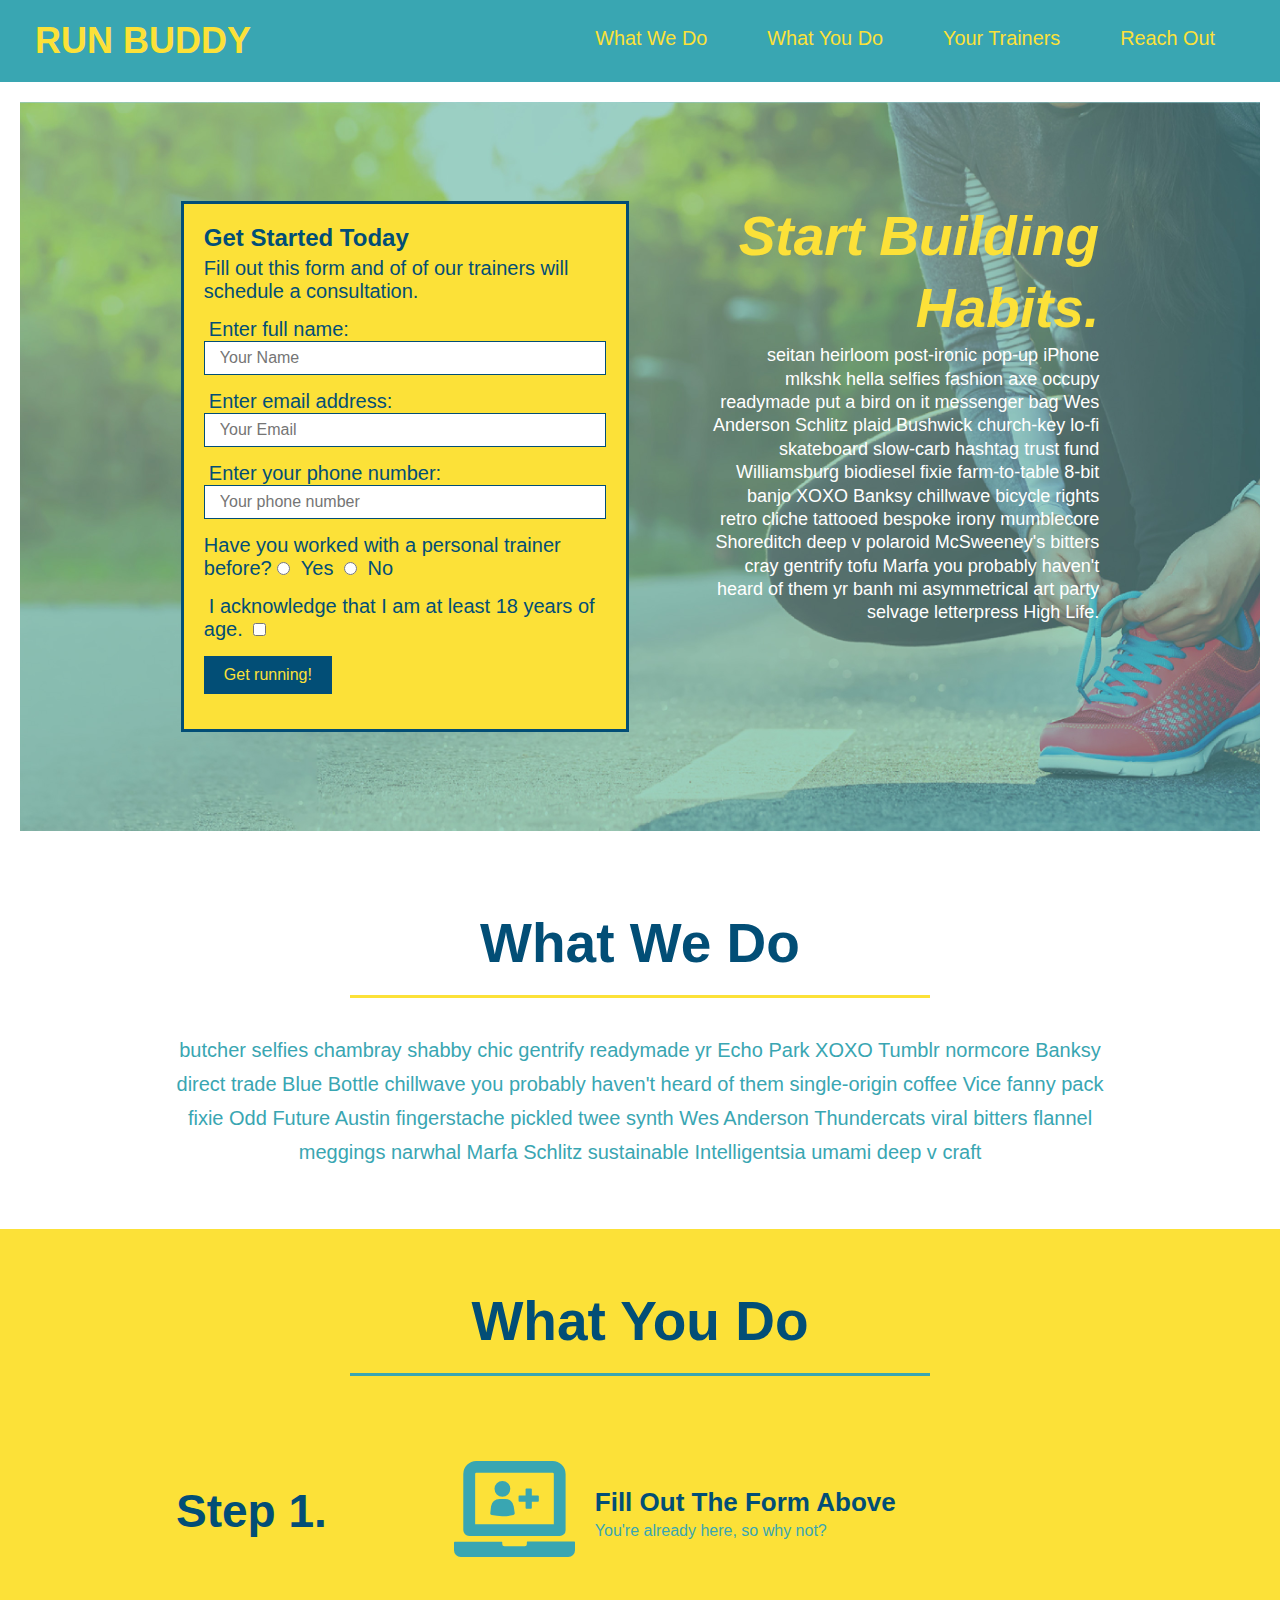
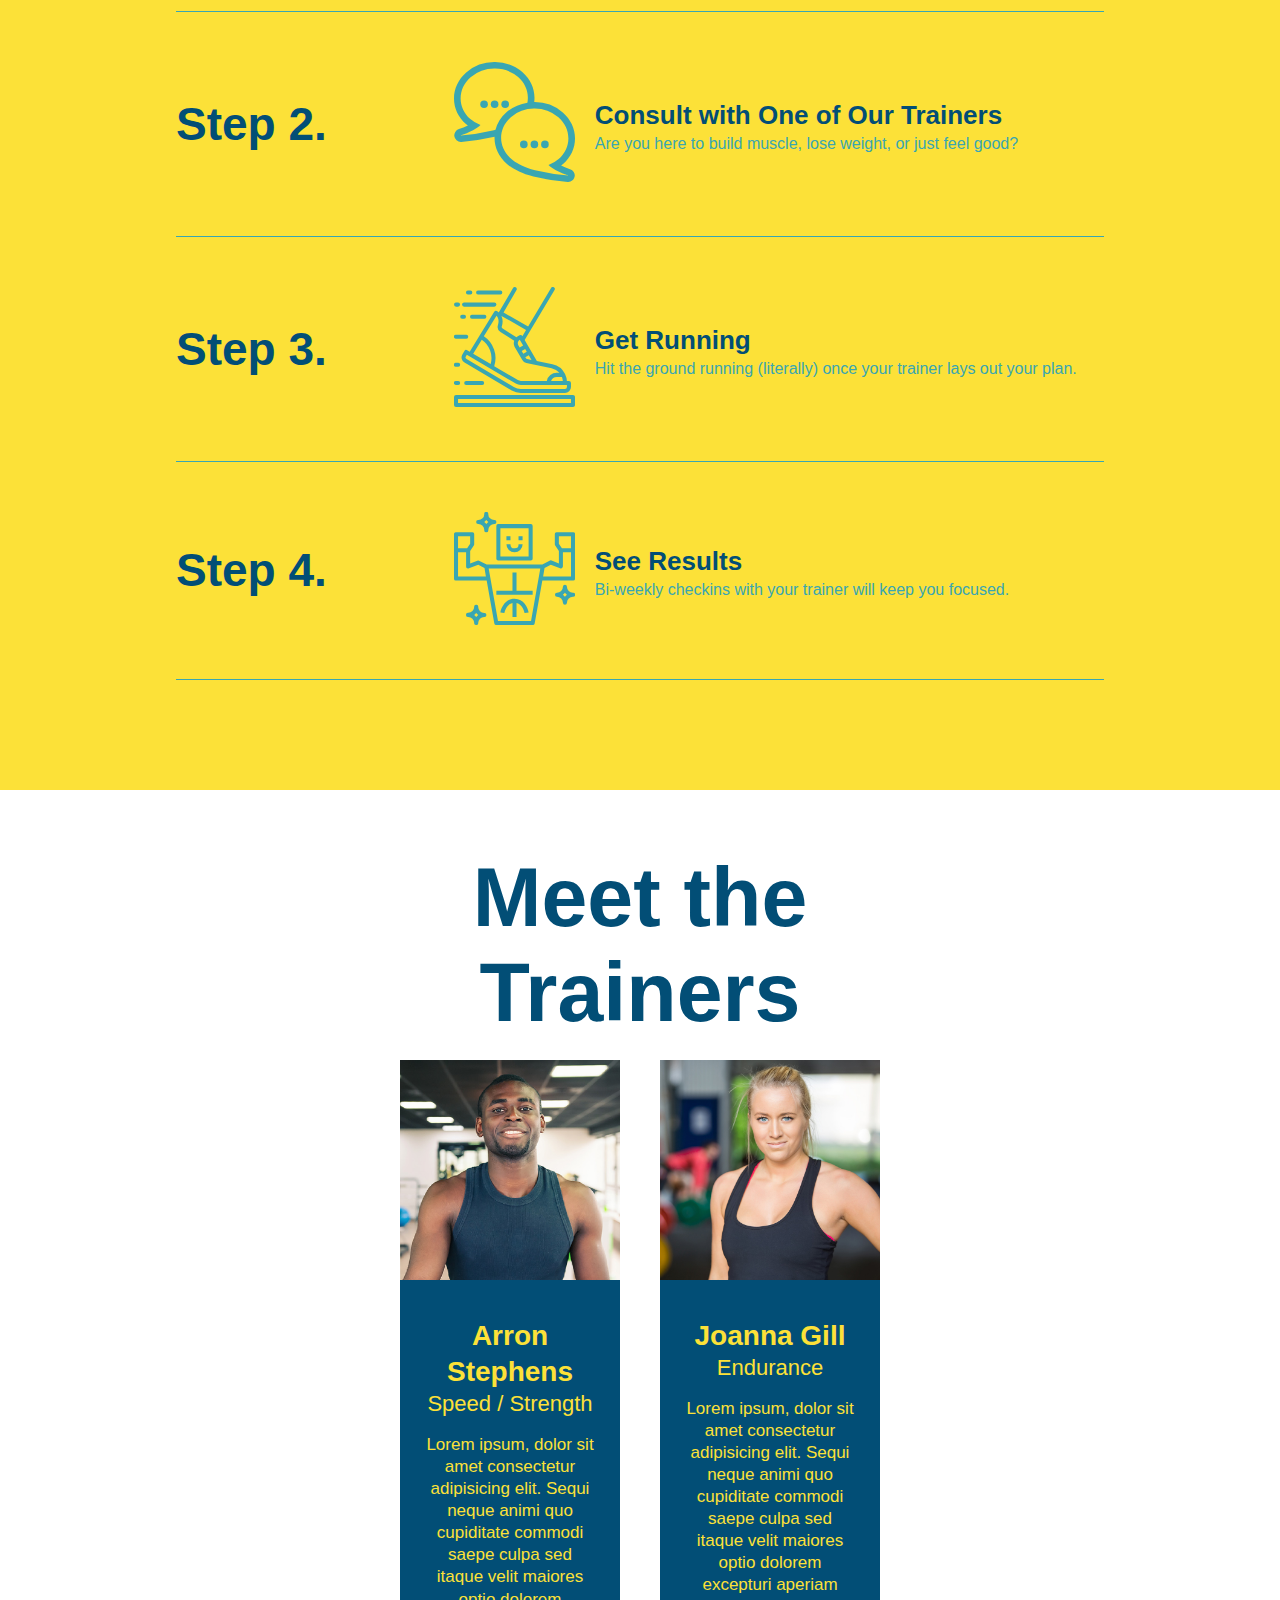
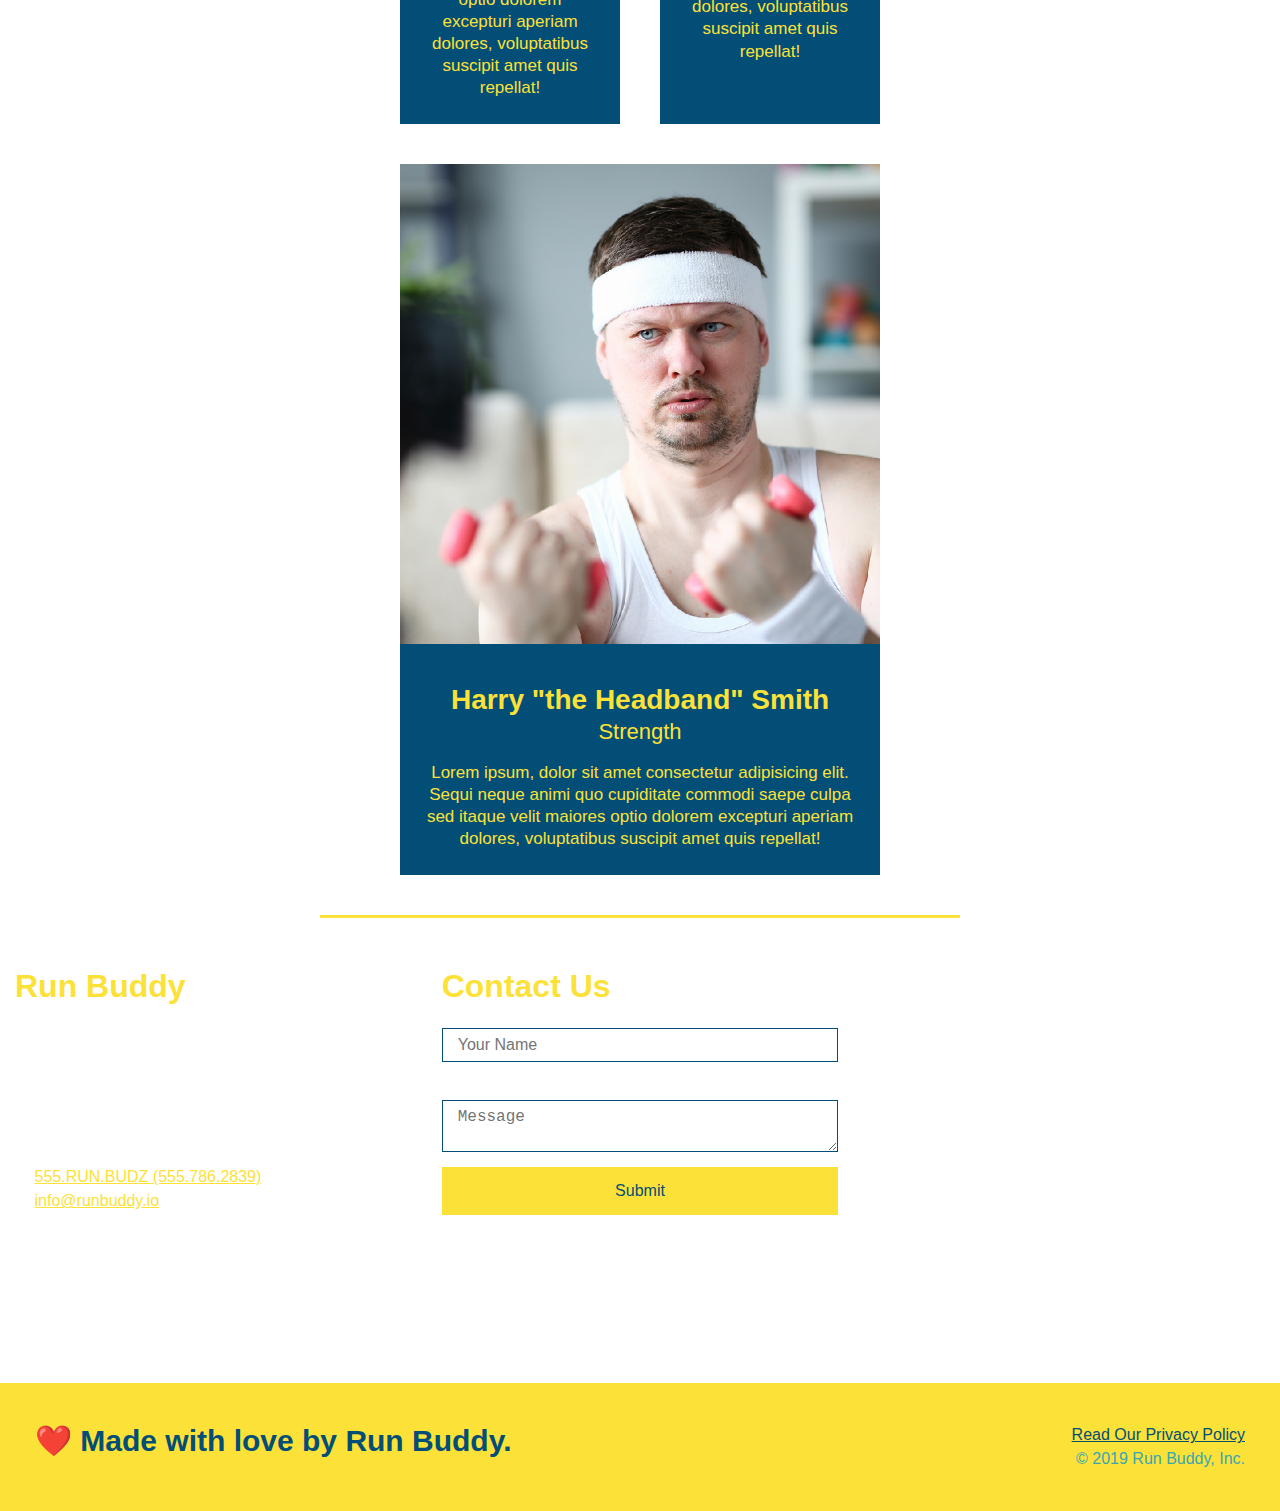
<file: index.html>
<!DOCTYPE html>
<html lang="en">
    <head>
        <meta charset="UTF-8" />
        <title>Run Buddy</title>
        <link rel="stylesheet" href="./assets/css/style.css" />
    </head>
    <body>
        <!-- navigation -->
        <header>
            <h1>
                <a href="/">RUN BUDDY</a>
            </h1>
            <nav>
                <!-- Unordered list element -->
                <ul>
                    <!-- List item element -->
                    <li>
                        <!-- The Anchor element, aka hypertext -->
                        <a href="#what-we-do">What We Do</a>
                    </li>
                    <li>
                        <a href="#what-you-do">What You Do</a>
                    </li>
                    <li>
                        <a href="#your-trainers">Your Trainers</a>
                    </li>
                    <li>
                        <a href="#reach-out">Reach Out</a>
                    </li>

                </ul>
            </nav>
        </header>

        <!-- hero/jumbotron -->
        <section class="hero">
            <div class="hero-form">
                <h3>Get Started Today</h3>
                <p>Fill out this form and of of our trainers will schedule a consultation.</p>
            <form>
                <label for="name">Enter full name:</label>
                <input type="text" placeholder="Your Name" name="name" id="name" class="form-input"/>
                <label for="email">Enter email address:</label>
                <input type ="email" placeholder="Your Email" name="email" id="email" class="form-input"/>
                <label for="phone">Enter your phone number:</label>
                <input type="tel" placeholder="Your phone number" name="phone" id="phone" class="form-input"/>
                <p>
                    Have you worked with a personal trainer before?
                    <input type="radio" name="trainer-confirm" id="trainer-yes"/>
                    <label for="trainer-yes">Yes</label>
                    <input type="radio" name="trainer-confirm" id="trainer-no" />
                    <label for="trainer-no">No</label>
                </p>
                <p>
                    <label for="checkbox" >
                        I acknowledge that I am at least 18 years of age.
                      </label>
                      <input type="checkbox" name="age-confirm" id="checkbox" />
                </p>
                <p>
                    <button type="submit">
                        Get running!
                      </button>
                </p>
            </form>
            </div>
            <!-- Adding content to the hero section -->
            <div class="hero-cta">
                <h2>Start Building Habits.</h2>
                <p>
                  seitan heirloom post-ironic pop-up iPhone mlkshk hella selfies fashion axe occupy readymade put a bird on it messenger bag Wes Anderson Schlitz plaid Bushwick church-key lo-fi skateboard slow-carb hashtag trust fund Williamsburg biodiesel fixie farm-to-table 8-bit banjo XOXO Banksy chillwave bicycle rights retro cliche tattooed bespoke irony mumblecore Shoreditch deep v polaroid McSweeney's bitters cray gentrify tofu Marfa you probably haven't heard of them yr banh mi asymmetrical art party selvage letterpress High Life.
                </p>
              </div>
        </section>
        
        <!-- "what we do" section -->
        <section id="what-we-do" class="intro">
            <div class="flex-row">
             <h2 class="section-title primary-border">What We Do</h2>
            </div>
            <div class="flex-row"></div>
             <p>
                butcher selfies chambray shabby chic gentrify readymade yr Echo Park XOXO Tumblr normcore Banksy direct trade Blue Bottle chillwave you probably haven't heard of them single-origin coffee Vice fanny pack fixie Odd Future Austin fingerstache pickled twee synth Wes Anderson Thundercats viral bitters flannel meggings narwhal Marfa Schlitz sustainable Intelligentsia umami deep v craft
             </p>
            </div>
        </section>

         <!-- "what you do" section -->
         <section id="what-you-do" class="steps">
            <div class="flex-row">
                <h2 class="section-title secondary-border">What You Do</h2>
            </div>
            <div class="step">
                <h3>Step 1.</h3>
                <div class="step-info">
                  <div class="step-img">
                    <img src="./assets/images/step-1.svg" alt="" />
                  </div>
                  <div class="step-text">
                    <h4>Fill Out The Form Above</h4>
                    <p>You're already here, so why not?</p>
                  </div>
                </div>
              </div>
              <div class="step">
                <h3>Step 2.</h3>
                <div class="step-info">
                  <div class="step-img">
                    <img src="./assets/images/step-2.svg" alt="" />
                  </div>
                  <div class="step-text">
                    <h4>Consult with One of Our Trainers</h4>
                    <p>Are you here to build muscle, lose weight, or just feel good?</p>
                  </div>
                </div>
              </div>
              <div class="step">
                <h3>Step 3.</h3>
                <div class="step-info">
                  <div class="step-img">
                    <img src="./assets/images/step-3.svg" alt="" />
                  </div>
                  <div class="step-text">
                    <h4>Get Running</h4>
                    <p>Hit the ground running (literally) once your trainer lays out your plan.</p>
                  </div>
                </div>
              </div>
              <div class="step">
                <h3>Step 4.</h3>
                <div class="step-info">
                  <div class="step-img">
                    <img src="./assets/images/step-4.svg" alt="" />
                  </div>
                  <div class="step-text">
                    <h4>See Results</h4>
                    <p>Bi-weekly checkins with your trainer will keep you focused.</p>
                  </div>
                </div>
              </div>
              
       </section>

        <!-- "meet the trainers" section -->
      <section id="your-trainers" class="section-title primary-border">
            <div class="flex-row">
                <h2>Meet the Trainers</h2>
            </div>
              <div class="trainers">
                <article class="trainer">
                    <img src="./assets/images/trainer-1.jpg" alt="Arron Stephens in his workout clothes, ready to pump iron" />
                    <div class="trainer-bio">
                      <h3 class="trainer-name">Arron Stephens</h3>
                      <h4 class="trainer-role">Speed / Strength</h4>
                      <p>
                        Lorem ipsum, dolor sit amet consectetur adipisicing elit. Sequi neque animi quo cupiditate commodi saepe culpa sed
                        itaque velit maiores optio dolorem excepturi aperiam dolores, voluptatibus suscipit amet quis repellat!
                      </p>
                    </div>
                </article>

                  <!-- second trainer bio -->
                <article class="trainer">
                    <img src="./assets/images/trainer-2.jpg" alt="Joanna Gill cooling off after a workout" />
                    <div class="trainer-bio">
                      <h3 class="trainer-name">Joanna Gill</h3>
                      <h4 class="trainer-role">Endurance</h4>
                      <p>
                          Lorem ipsum, dolor sit amet consectetur adipisicing elit. Sequi neque animi quo cupiditate commodi saepe culpa sed
                          itaque velit maiores optio dolorem excepturi aperiam dolores, voluptatibus suscipit amet quis repellat!
                      </p>
                    </div>
                </article>
            
                <!-- third trainer bio -->
                <article class="trainer">
                    <img src="./assets/images/trainer-3.jpg" alt="Harry Smith wearing a headband and lifting comically small pink weights" />
                    <div class="trainer-bio">
                      <h3 class="trainer-name">Harry "the Headband" Smith</h3>
                      <h4 class="trainer-role">Strength</h4>
                      <p>
                          Lorem ipsum, dolor sit amet consectetur adipisicing elit. Sequi neque animi quo cupiditate commodi saepe culpa sed
                          itaque velit maiores optio dolorem excepturi aperiam dolores, voluptatibus suscipit amet quis repellat!
                      </p>
                    </div>
                </article>
              </div>
       </section>
       
        <!-- "Reach Out" section -->
        <!--
        <section id="reach-out" class="contact">
            <div class="flex-row">
                <h2 class="section-title secondary-border">Reach Out</h2>
            </div>
            <div class="contact-info">
                <iframe src="https://www.google.com/maps/embed?pb=!1m18!1m12!1m3!1d3147.1079747227936!2d-120.42364418397035!3d37.92790791110593!2m3!1f0!2f0!3f0!3m2!1i1024!2i768!4f13.1!3m3!1m2!1s0x8090c49129b6ac57%3A0xb56c7eb95a2cd8bd!2sMain%20St%2C%20California%2095327!5e0!3m2!1sen!2sus!4v1616426329495!5m2!1sen!2sus" 
                width="400" 
                height="400" 
                style="border:0;" 
                allowfullscreen="" 
                loading="lazy">
                </iframe>
                <div class="contact-form">
                    <h3>Contact Us</h3>
                    <form>
                       <label for="contact-name">Your Name</label>
                       <input type="text" id="contact-name" placeholder="Your Name" />
                  
                       <label for="contact-message">Message</label>
                       <textarea id="contact-message" placeholder="Message"></textarea>
                  
                       <button type="submit">Submit</button>
                      </form>
                  </div>
                <div>
                    <h3>Run Buddy</h3>
                    <p>
                      Any questions or concerns before signing up?
                      <br />
                      Let us know and we'll be happy to talk to you!
                    </p>
                    <address>
                        55 Main Street <br/>
                        Some Town, Ca <br/>
                        12345<br />
                        P: 555.RUN.BUDZ (555.786.2839)<br/>
                        E: <a href="mailto:info@runbuddy.io">info@runbuddy.io</a>
                    </address>
                  </div>
            </div>
       </section>
      -->
      <div class="contact-info">
        <div>
          <h3>Run Buddy</h3>
          <p>
            Any questions or concerns before signing up?
            <br />
            Let us know and we'll be happy to talk to you!
          </p>
      
          <address>
            55 Main Street <br />
            Some Town, Ca <br />
            12345 <br />
            P: <a href="tel:555.786.2839">555.RUN.BUDZ (555.786.2839)</a><br />
            E: <a href="mailto://info@runbuddy.io">info@runbuddy.io</a>
          </address>
      
        </div>
      
        <div class="contact-form">
          <h3>Contact Us</h3>
          <form>
            <label for="contact-name">Your Name</label>
            <input type="text" id="contact-name" placeholder="Your Name" />
      
            <label for="contact-message">Message</label>
            <textarea id="contact-message" placeholder="Message"></textarea>
      
            <button type="submit">Submit</button>
          </form>
        </div>
      
        <iframe
          src="https://www.google.com/maps/embed?pb=!1m14!1m12!1m3!1d12182.30520634488!2d-74.0652613!3d40.2407219!2m3!1f0!2f0!3f0!3m2!1i1024!2i768!4f13.1!5e0!3m2!1sen!2sus!4v1561060983193!5m2!1sen!2sus"
          frameborder="0" style="border:0" allowfullscreen></iframe>
      
      </div>

       <!-- footer -->
       <footer>
           <h2> 
            ❤️ Made with love by Run Buddy.
        </h2>
            <div>
                <a href="./privacy-policy.html">Read Our Privacy Policy</a><br/>
                &copy; 2019 Run Buddy, Inc.
          </div>
          
         
       </footer>
    </body>
</html>
</file>
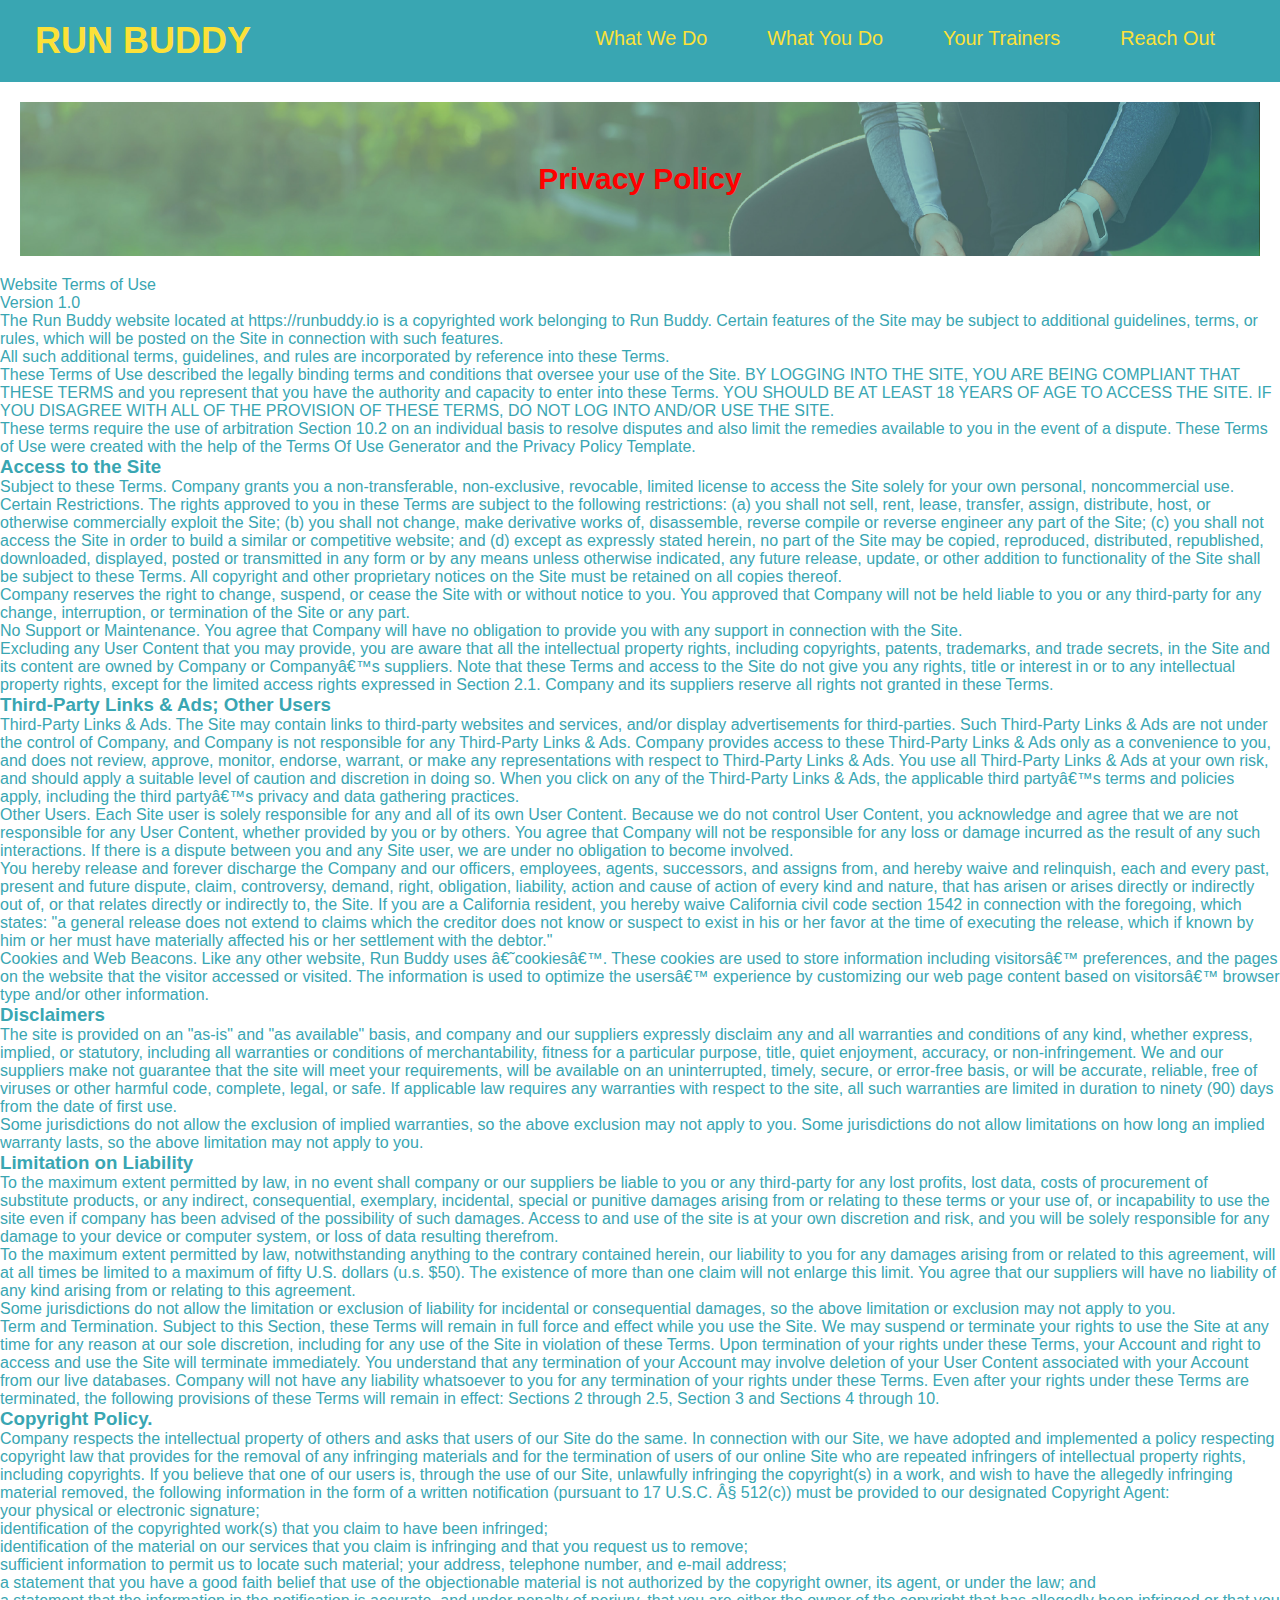
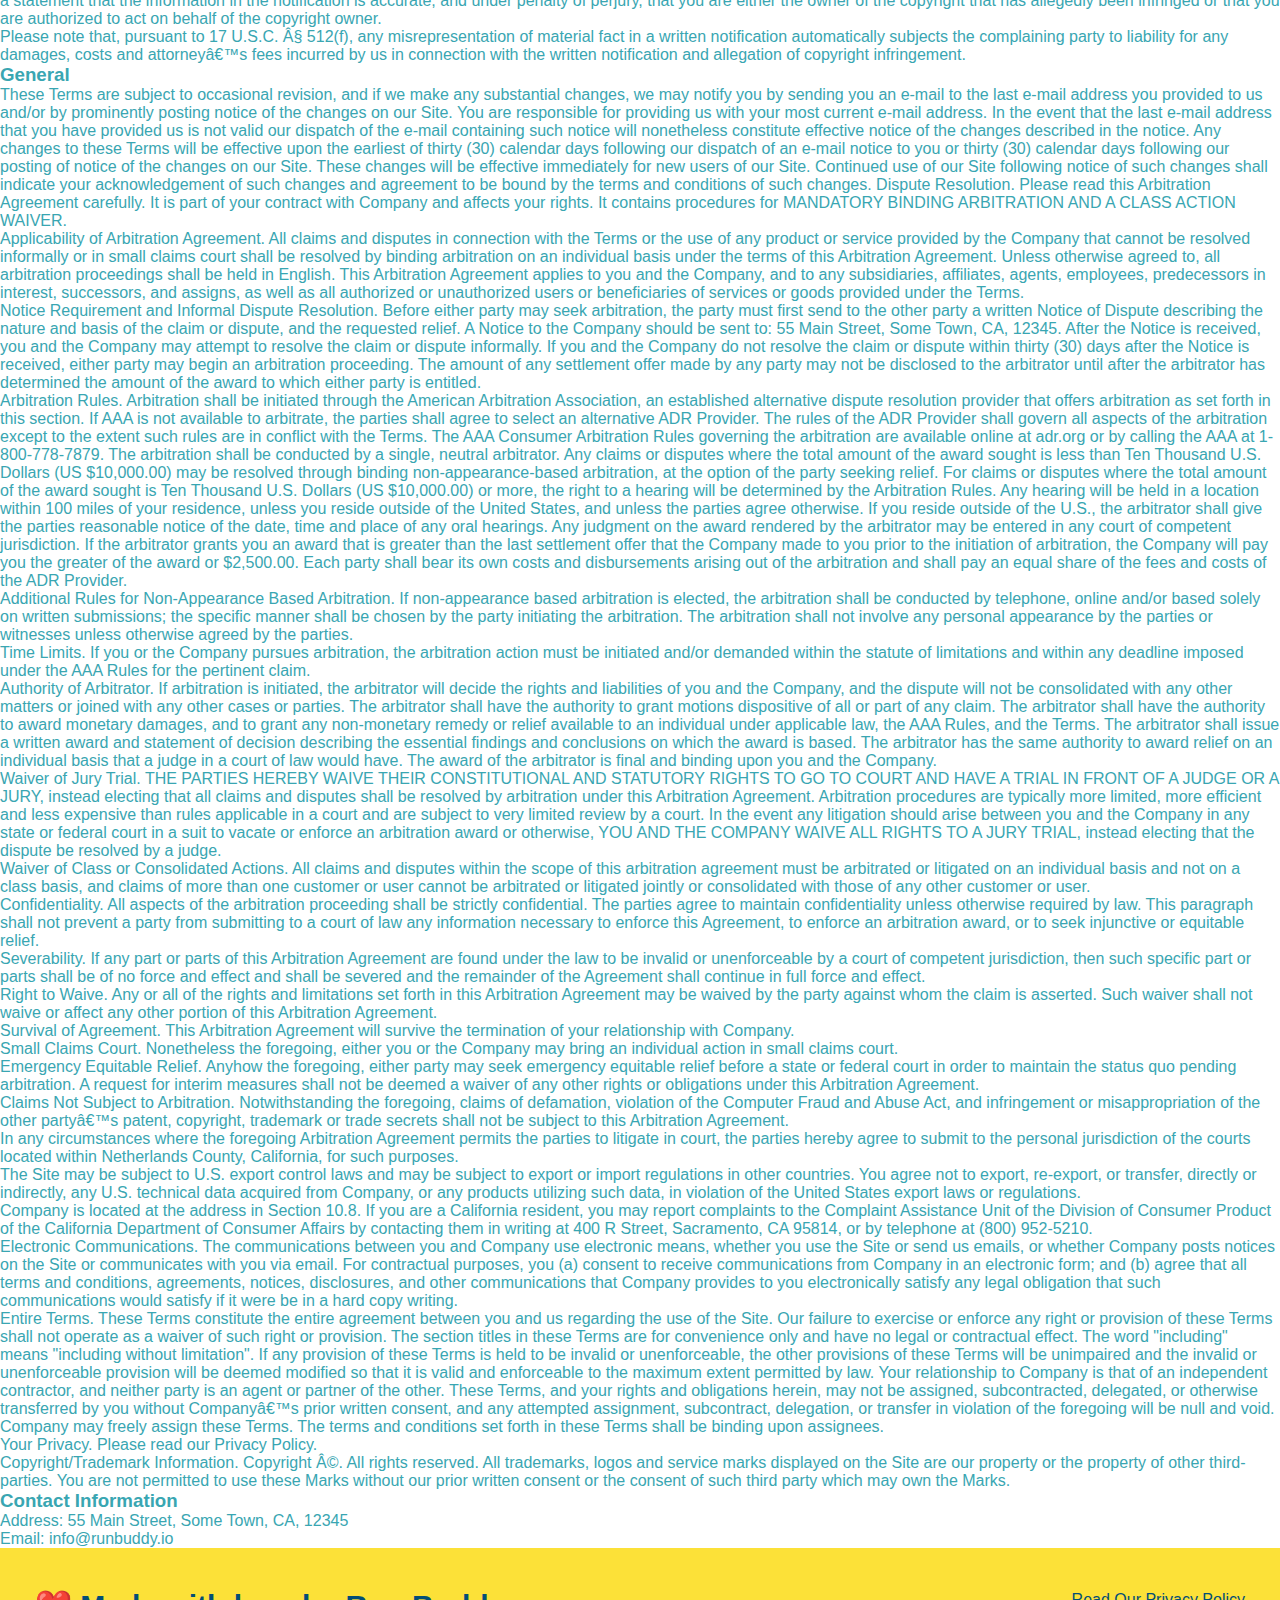
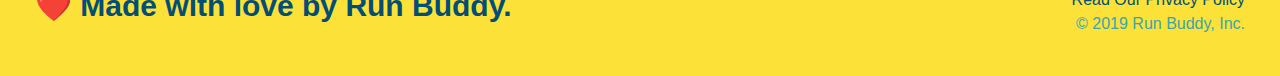
<file: privacy-policy.html>
<!DOCTYPE html>
<html lang="en">
  <head>
    <meta charset="UTF-8" />
    <title>Privacy Policy - Run Buddy</title>
    <link rel="stylesheet" href="./assets/css/style.css" />
    <link rel="secondary-stylesheet" href="./assets/css/secondary-styles.css" />
  </head>
  <body>
    <body>
        <!-- navigation -->
        <header>
            <h1>
                <a href="/">RUN BUDDY</a>
            </h1>
            <nav>
                <!-- Unordered list element -->
                <ul>
                    <!-- List item element -->
                    <li>
                        <!-- The Anchor element, aka hypertext -->
                        <a href="./index.html#what-we-do">What We Do</a>
                    </li>
                    <li>
                        <a href="./index.html#what-you-do">What You Do</a>
                    </li>
                    <li>
                        <a href="./index.html#your-trainers">Your Trainers</a>
                    </li>
                    <li>
                        <a href="./index.html#reach-out">Reach Out</a>
                    </li>

                </ul>
            </nav>
        </header>
        <section class="hero hero-secondary">
            <h2 class="page-title">
                Privacy Policy
            </h2>
        </section>
        <article class="secondary-content">
            <p>
                Website Terms of Use
              </p>
        
              <p>
                Version 1.0
              </p>
        
              <p>
                The Run Buddy website located at https://runbuddy.io is a copyrighted work belonging to Run Buddy. Certain
                features of the Site may be subject to additional guidelines, terms, or rules, which will be posted on the Site
                in connection with such features.
              </p>
        
              <p>
                All such additional terms, guidelines, and rules are incorporated by reference into these Terms.
              </p>
        
              <p>
                These Terms of Use described the legally binding terms and conditions that oversee your use of the Site. BY
                LOGGING INTO THE SITE, YOU ARE BEING COMPLIANT THAT THESE TERMS and you represent that you have the authority
                and capacity to enter into these Terms. YOU SHOULD BE AT LEAST 18 YEARS OF AGE TO ACCESS THE SITE. IF YOU
                DISAGREE WITH ALL OF THE PROVISION OF THESE TERMS, DO NOT LOG INTO AND/OR USE THE SITE.
              </p>
        
              <p>
                These terms require the use of arbitration Section 10.2 on an individual basis to resolve disputes and also
                limit the remedies available to you in the event of a dispute. These Terms of Use were created with the help of
                the Terms Of Use Generator and the Privacy Policy Template.
              </p>
        
              <h3>
                Access to the Site
              </h3>
        
              <p>
                Subject to these Terms. Company grants you a non-transferable, non-exclusive, revocable, limited license to
                access the Site solely for your own personal, noncommercial use.
              </p>
        
              <p>
                Certain Restrictions. The rights approved to you in these Terms are subject to the following restrictions: (a)
                you shall not sell, rent, lease, transfer, assign, distribute, host, or otherwise commercially exploit the Site;
                (b) you shall not change, make derivative works of, disassemble, reverse compile or reverse engineer any part of
                the Site; (c) you shall not access the Site in order to build a similar or competitive website; and (d) except
                as expressly stated herein, no part of the Site may be copied, reproduced, distributed, republished, downloaded,
                displayed, posted or transmitted in any form or by any means unless otherwise indicated, any future release,
                update, or other addition to functionality of the Site shall be subject to these Terms. All copyright and other
                proprietary notices on the Site must be retained on all copies thereof.
              </p>
        
              <p>
                Company reserves the right to change, suspend, or cease the Site with or without notice to you. You approved
                that Company will not be held liable to you or any third-party for any change, interruption, or termination of
                the Site or any part.
              </p>
        
              <p>
                No Support or Maintenance. You agree that Company will have no obligation to provide you with any support in
                connection with the Site.
              </p>
        
              <p>
                Excluding any User Content that you may provide, you are aware that all the intellectual property rights,
                including copyrights, patents, trademarks, and trade secrets, in the Site and its content are owned by Company
                or Companyâ€™s suppliers. Note that these Terms and access to the Site do not give you any rights, title or
                interest in or to any intellectual property rights, except for the limited access rights expressed in Section
                2.1. Company and its suppliers reserve all rights not granted in these Terms.
              </p>
        
              <h3>
                Third-Party Links & Ads; Other Users
              </h3>
        
              <p>
                Third-Party Links & Ads. The Site may contain links to third-party websites and services, and/or display
                advertisements for third-parties. Such Third-Party Links & Ads are not under the control of Company, and Company
                is not responsible for any Third-Party Links & Ads. Company provides access to these Third-Party Links & Ads
                only as a convenience to you, and does not review, approve, monitor, endorse, warrant, or make any
                representations with respect to Third-Party Links & Ads. You use all Third-Party Links & Ads at your own risk,
                and should apply a suitable level of caution and discretion in doing so. When you click on any of the
                Third-Party Links & Ads, the applicable third partyâ€™s terms and policies apply, including the third partyâ€™s
                privacy and data gathering practices.
              </p>
        
              <p>
                Other Users. Each Site user is solely responsible for any and all of its own User Content. Because we do not
                control User Content, you acknowledge and agree that we are not responsible for any User Content, whether
                provided by you or by others. You agree that Company will not be responsible for any loss or damage incurred as
                the result of any such interactions. If there is a dispute between you and any Site user, we are under no
                obligation to become involved.
              </p>
        
              <p>
                You hereby release and forever discharge the Company and our officers, employees, agents, successors, and
                assigns from, and hereby waive and relinquish, each and every past, present and future dispute, claim,
                controversy, demand, right, obligation, liability, action and cause of action of every kind and nature, that has
                arisen or arises directly or indirectly out of, or that relates directly or indirectly to, the Site. If you are
                a California resident, you hereby waive California civil code section 1542 in connection with the foregoing,
                which states: "a general release does not extend to claims which the creditor does not know or suspect to exist
                in his or her favor at the time of executing the release, which if known by him or her must have materially
                affected his or her settlement with the debtor."
              </p>
        
              <p>
                Cookies and Web Beacons. Like any other website, Run Buddy uses â€˜cookiesâ€™. These cookies are used to store
                information including visitorsâ€™ preferences, and the pages on the website that the visitor accessed or visited.
                The information is used to optimize the usersâ€™ experience by customizing our web page content based on visitorsâ€™
                browser type and/or other information.
              </p>
        
              <h3>
                Disclaimers
              </h3>
        
              <p>
                The site is provided on an "as-is" and "as available" basis, and company and our suppliers expressly disclaim
                any and all warranties and conditions of any kind, whether express, implied, or statutory, including all
                warranties or conditions of merchantability, fitness for a particular purpose, title, quiet enjoyment, accuracy,
                or non-infringement. We and our suppliers make not guarantee that the site will meet your requirements, will be
                available on an uninterrupted, timely, secure, or error-free basis, or will be accurate, reliable, free of
                viruses or other harmful code, complete, legal, or safe. If applicable law requires any warranties with respect
                to the site, all such warranties are limited in duration to ninety (90) days from the date of first use.
              </p>
        
              <p>
                Some jurisdictions do not allow the exclusion of implied warranties, so the above exclusion may not apply to
                you. Some jurisdictions do not allow limitations on how long an implied warranty lasts, so the above limitation
                may not apply to you.
              </p>
        
              <h3>
                Limitation on Liability
              </h3>
        
              <p>
                To the maximum extent permitted by law, in no event shall company or our suppliers be liable to you or any
                third-party for any lost profits, lost data, costs of procurement of substitute products, or any indirect,
                consequential, exemplary, incidental, special or punitive damages arising from or relating to these terms or
                your use of, or incapability to use the site even if company has been advised of the possibility of such
                damages. Access to and use of the site is at your own discretion and risk, and you will be solely responsible
                for any damage to your device or computer system, or loss of data resulting therefrom.
              </p>
        
              <p>
                To the maximum extent permitted by law, notwithstanding anything to the contrary contained herein, our liability
                to you for any damages arising from or related to this agreement, will at all times be limited to a maximum of
                fifty U.S. dollars (u.s. $50). The existence of more than one claim will not enlarge this limit. You agree that
                our suppliers will have no liability of any kind arising from or relating to this agreement.
              </p>
        
              <p>
                Some jurisdictions do not allow the limitation or exclusion of liability for incidental or consequential
                damages, so the above limitation or exclusion may not apply to you.
              </p>
        
              <p>
                Term and Termination. Subject to this Section, these Terms will remain in full force and effect while you use
                the Site. We may suspend or terminate your rights to use the Site at any time for any reason at our sole
                discretion, including for any use of the Site in violation of these Terms. Upon termination of your rights under
                these Terms, your Account and right to access and use the Site will terminate immediately. You understand that
                any termination of your Account may involve deletion of your User Content associated with your Account from our
                live databases. Company will not have any liability whatsoever to you for any termination of your rights under
                these Terms. Even after your rights under these Terms are terminated, the following provisions of these Terms
                will remain in effect: Sections 2 through 2.5, Section 3 and Sections 4 through 10.
              </p>
        
              <h3>
                Copyright Policy.
              </h3>
        
              <p>
                Company respects the intellectual property of others and asks that users of our Site do the same. In connection
                with our Site, we have adopted and implemented a policy respecting copyright law that provides for the removal
                of any infringing materials and for the termination of users of our online Site who are repeated infringers of
                intellectual property rights, including copyrights. If you believe that one of our users is, through the use of
                our Site, unlawfully infringing the copyright(s) in a work, and wish to have the allegedly infringing material
                removed, the following information in the form of a written notification (pursuant to 17 U.S.C. Â§ 512(c)) must
                be provided to our designated Copyright Agent:
              </p>
        
              <ul>
                <li>
                  your physical or electronic signature;
                </li>
                <li>
                  identification of the copyrighted work(s) that you claim to have been infringed;
                </li>
                <li>
                  identification of the material on our services that you claim is infringing and that you request us to remove;
                </li>
                <li>
                  sufficient information to permit us to locate such material; your address, telephone number, and e-mail
                  address;
                </li>
                <li>
                  a statement that you have a good faith belief that use of the objectionable material is not authorized by the
                  copyright owner, its agent, or under the law; and
                </li>
                <li>
                  a statement that the information in the notification is accurate, and under penalty of perjury, that you are
                  either the owner of the copyright that has allegedly been infringed or that you are authorized to act on
                  behalf of the copyright owner.
                </li>
              </ul>
        
              <p>
                Please note that, pursuant to 17 U.S.C. Â§ 512(f), any misrepresentation of material fact in a written
                notification automatically subjects the complaining party to liability for any damages, costs and attorneyâ€™s
                fees incurred by us in connection with the written notification and allegation of copyright infringement.
              </p>
        
              <h3>
                General
              </h3>
        
              <p>
                These Terms are subject to occasional revision, and if we make any substantial changes, we may notify you by
                sending you an e-mail to the last e-mail address you provided to us and/or by prominently posting notice of the
                changes on our Site. You are responsible for providing us with your most current e-mail address. In the event
                that the last e-mail address that you have provided us is not valid our dispatch of the e-mail containing such
                notice will nonetheless constitute effective notice of the changes described in the notice. Any changes to these
                Terms will be effective upon the earliest of thirty (30) calendar days following our dispatch of an e-mail
                notice to you or thirty (30) calendar days following our posting of notice of the changes on our Site. These
                changes will be effective immediately for new users of our Site. Continued use of our Site following notice of
                such changes shall indicate your acknowledgement of such changes and agreement to be bound by the terms and
                conditions of such changes. Dispute Resolution. Please read this Arbitration Agreement carefully. It is part of
                your contract with Company and affects your rights. It contains procedures for MANDATORY BINDING ARBITRATION AND
                A CLASS ACTION WAIVER.
              </p>
        
              <p>
                Applicability of Arbitration Agreement. All claims and disputes in connection with the Terms or the use of any
                product or service provided by the Company that cannot be resolved informally or in small claims court shall be
                resolved by binding arbitration on an individual basis under the terms of this Arbitration Agreement. Unless
                otherwise agreed to, all arbitration proceedings shall be held in English. This Arbitration Agreement applies to
                you and the Company, and to any subsidiaries, affiliates, agents, employees, predecessors in interest,
                successors, and assigns, as well as all authorized or unauthorized users or beneficiaries of services or goods
                provided under the Terms.
              </p>
        
              <p>
                Notice Requirement and Informal Dispute Resolution. Before either party may seek arbitration, the party must
                first send to the other party a written Notice of Dispute describing the nature and basis of the claim or
                dispute, and the requested relief. A Notice to the Company should be sent to: 55 Main Street, Some Town, CA,
                12345. After the Notice is received, you and the Company may attempt to resolve the claim or dispute informally.
                If you and the Company do not resolve the claim or dispute within thirty (30) days after the Notice is received,
                either party may begin an arbitration proceeding. The amount of any settlement offer made by any party may not
                be disclosed to the arbitrator until after the arbitrator has determined the amount of the award to which either
                party is entitled.
              </p>
        
              <p>
                Arbitration Rules. Arbitration shall be initiated through the American Arbitration Association, an established
                alternative dispute resolution provider that offers arbitration as set forth in this section. If AAA is not
                available to arbitrate, the parties shall agree to select an alternative ADR Provider. The rules of the ADR
                Provider shall govern all aspects of the arbitration except to the extent such rules are in conflict with the
                Terms. The AAA Consumer Arbitration Rules governing the arbitration are available online at adr.org or by
                calling the AAA at 1-800-778-7879. The arbitration shall be conducted by a single, neutral arbitrator. Any
                claims or disputes where the total amount of the award sought is less than Ten Thousand U.S. Dollars (US
                $10,000.00) may be resolved through binding non-appearance-based arbitration, at the option of the party seeking
                relief. For claims or disputes where the total amount of the award sought is Ten Thousand U.S. Dollars (US
                $10,000.00) or more, the right to a hearing will be determined by the Arbitration Rules. Any hearing will be
                held in a location within 100 miles of your residence, unless you reside outside of the United States, and
                unless the parties agree otherwise. If you reside outside of the U.S., the arbitrator shall give the parties
                reasonable notice of the date, time and place of any oral hearings. Any judgment on the award rendered by the
                arbitrator may be entered in any court of competent jurisdiction. If the arbitrator grants you an award that is
                greater than the last settlement offer that the Company made to you prior to the initiation of arbitration, the
                Company will pay you the greater of the award or $2,500.00. Each party shall bear its own costs and
                disbursements arising out of the arbitration and shall pay an equal share of the fees and costs of the ADR
                Provider.
              </p>
        
              <p>
                Additional Rules for Non-Appearance Based Arbitration. If non-appearance based arbitration is elected, the
                arbitration shall be conducted by telephone, online and/or based solely on written submissions; the specific
                manner shall be chosen by the party initiating the arbitration. The arbitration shall not involve any personal
                appearance by the parties or witnesses unless otherwise agreed by the parties.
              </p>
        
              <p>
                Time Limits. If you or the Company pursues arbitration, the arbitration action must be initiated and/or demanded
                within the statute of limitations and within any deadline imposed under the AAA Rules for the pertinent claim.
              </p>
        
              <p>
                Authority of Arbitrator. If arbitration is initiated, the arbitrator will decide the rights and liabilities of
                you and the Company, and the dispute will not be consolidated with any other matters or joined with any other
                cases or parties. The arbitrator shall have the authority to grant motions dispositive of all or part of any
                claim. The arbitrator shall have the authority to award monetary damages, and to grant any non-monetary remedy
                or relief available to an individual under applicable law, the AAA Rules, and the Terms. The arbitrator shall
                issue a written award and statement of decision describing the essential findings and conclusions on which the
                award is based. The arbitrator has the same authority to award relief on an individual basis that a judge in a
                court of law would have. The award of the arbitrator is final and binding upon you and the Company.
              </p>
        
              <p>
                Waiver of Jury Trial. THE PARTIES HEREBY WAIVE THEIR CONSTITUTIONAL AND STATUTORY RIGHTS TO GO TO COURT AND HAVE
                A TRIAL IN FRONT OF A JUDGE OR A JURY, instead electing that all claims and disputes shall be resolved by
                arbitration under this Arbitration Agreement. Arbitration procedures are typically more limited, more efficient
                and less expensive than rules applicable in a court and are subject to very limited review by a court. In the
                event any litigation should arise between you and the Company in any state or federal court in a suit to vacate
                or enforce an arbitration award or otherwise, YOU AND THE COMPANY WAIVE ALL RIGHTS TO A JURY TRIAL, instead
                electing that the dispute be resolved by a judge.
              </p>
        
              <p>
                Waiver of Class or Consolidated Actions. All claims and disputes within the scope of this arbitration agreement
                must be arbitrated or litigated on an individual basis and not on a class basis, and claims of more than one
                customer or user cannot be arbitrated or litigated jointly or consolidated with those of any other customer or
                user.
              </p>
        
              <p>
                Confidentiality. All aspects of the arbitration proceeding shall be strictly confidential. The parties agree to
                maintain confidentiality unless otherwise required by law. This paragraph shall not prevent a party from
                submitting to a court of law any information necessary to enforce this Agreement, to enforce an arbitration
                award, or to seek injunctive or equitable relief.
              </p>
        
              <p>
                Severability. If any part or parts of this Arbitration Agreement are found under the law to be invalid or
                unenforceable by a court of competent jurisdiction, then such specific part or parts shall be of no force and
                effect and shall be severed and the remainder of the Agreement shall continue in full force and effect.
              </p>
        
              <p>
                Right to Waive. Any or all of the rights and limitations set forth in this Arbitration Agreement may be waived
                by the party against whom the claim is asserted. Such waiver shall not waive or affect any other portion of this
                Arbitration Agreement.
              </p>
        
              <p>
                Survival of Agreement. This Arbitration Agreement will survive the termination of your relationship with
                Company.
              </p>
        
              <p>
                Small Claims Court. Nonetheless the foregoing, either you or the Company may bring an individual action in small
                claims court.
              </p>
        
              <p>
                Emergency Equitable Relief. Anyhow the foregoing, either party may seek emergency equitable relief before a
                state or federal court in order to maintain the status quo pending arbitration. A request for interim measures
                shall not be deemed a waiver of any other rights or obligations under this Arbitration Agreement.
              </p>
        
              <p>
                Claims Not Subject to Arbitration. Notwithstanding the foregoing, claims of defamation, violation of the
                Computer Fraud and Abuse Act, and infringement or misappropriation of the other partyâ€™s patent, copyright,
                trademark or trade secrets shall not be subject to this Arbitration Agreement.
              </p>
        
              <p>
                In any circumstances where the foregoing Arbitration Agreement permits the parties to litigate in court, the
                parties hereby agree to submit to the personal jurisdiction of the courts located within Netherlands County,
                California, for such purposes.
              </p>
        
              <p>
                The Site may be subject to U.S. export control laws and may be subject to export or import regulations in other
                countries. You agree not to export, re-export, or transfer, directly or indirectly, any U.S. technical data
                acquired from Company, or any products utilizing such data, in violation of the United States export laws or
                regulations.
              </p>
        
              <p>
                Company is located at the address in Section 10.8. If you are a California resident, you may report complaints
                to the Complaint Assistance Unit of the Division of Consumer Product of the California Department of Consumer
                Affairs by contacting them in writing at 400 R Street, Sacramento, CA 95814, or by telephone at (800) 952-5210.
              </p>
        
              <p>
                Electronic Communications. The communications between you and Company use electronic means, whether you use the
                Site or send us emails, or whether Company posts notices on the Site or communicates with you via email. For
                contractual purposes, you (a) consent to receive communications from Company in an electronic form; and (b)
                agree that all terms and conditions, agreements, notices, disclosures, and other communications that Company
                provides to you electronically satisfy any legal obligation that such communications would satisfy if it were be
                in a hard copy writing.
              </p>
        
              <p>
                Entire Terms. These Terms constitute the entire agreement between you and us regarding the use of the Site. Our
                failure to exercise or enforce any right or provision of these Terms shall not operate as a waiver of such right
                or provision. The section titles in these Terms are for convenience only and have no legal or contractual
                effect. The word "including" means "including without limitation". If any provision of these Terms is held to be
                invalid or unenforceable, the other provisions of these Terms will be unimpaired and the invalid or
                unenforceable provision will be deemed modified so that it is valid and enforceable to the maximum extent
                permitted by law. Your relationship to Company is that of an independent contractor, and neither party is an
                agent or partner of the other. These Terms, and your rights and obligations herein, may not be assigned,
                subcontracted, delegated, or otherwise transferred by you without Companyâ€™s prior written consent, and any
                attempted assignment, subcontract, delegation, or transfer in violation of the foregoing will be null and void.
                Company may freely assign these Terms. The terms and conditions set forth in these Terms shall be binding upon
                assignees.
              </p>
        
              <p>
                Your Privacy. Please read our Privacy Policy.
              </p>
        
              <p>
                Copyright/Trademark Information. Copyright Â©. All rights reserved. All trademarks, logos and service marks
                displayed on the Site are our property or the property of other third-parties. You are not permitted to use
                these Marks without our prior written consent or the consent of such third party which may own the Marks.
              </p>
        
              <h3>
                Contact Information
              </h3>
        
              <p>
                Address: 55 Main Street, Some Town, CA, 12345
              </p>
        
              <p>
                Email: info@runbuddy.io
              </p>
        
        </article>
        <footer>
            <h2> 
             ❤️ Made with love by Run Buddy.
         </h2>
             <div>
                 <a>Read Our Privacy Policy</a><br/>
                 &copy; 2019 Run Buddy, Inc.
           </div>
           
          
        </footer>
  </body>
</html>
</file>
<file: assets/css/style.css>
* {
    margin: 0;
    padding: 0;
    box-sizing: border-box;
  }

header {
    padding: 20px 35px;
    background-color: #39a6b2;
    display: flex;
    justify-content: space-between;
    flex-wrap: wrap;
  }  

  body {
    color: #39a6b2;
    font-family: Helvetica, Arial, sans-serif;
  }
  
  header h1 {
    font-weight: bold;
    font-size: 36px;
    color: #fce138;
    margin: 0;
  }
  
  header a {
    color: #fce138;
  }

  header a {
    text-decoration: none;
    color: #fce138;
  }

  header nav {
    margin: 7px 0;
  }

  header nav ul {
    display: flex;
    flex-wrap: wrap;
    justify-content: space-between;
    align-items: center;
    list-style: none;
  }

  
  header nav ul li a {
    margin: 0 30px;
    font-weight: lighter;
    font-size: 1.55vw;
  }
  
  /* Footer styles */
  footer {
    background: #fce138;
    width: 100%;
    padding: 40px 35px;
    display: flex;
    justify-content: space-between;
    flex-wrap: wrap;
  }

  footer h2 {
    color: #024e76;
    font-size: 30px;
    margin: 0;
  }

  footer div {
    line-height: 1.5;
    text-align: right;
  }

  footer a {
    color: #024e76;
  }

section {
  padding: 60px;
  
    /* Hero Style Start */
  
}

.hero {
    background-image: url("../images/hero-bg.jpg");
    background-size: cover;
    background-position: center;
    display: flex;
    justify-content: center;
    flex-wrap: wrap;
  }

/*hero-form styling */
.hero-form {
  padding: 20px;
  background-color: #fce138;
  color: #024e76;
  border: 3px solid #024e76;
  width: 40%;
  margin: 3.5%;
}

.hero-cta {
  width: 35%;
  text-align: right;
  margin: 3.5%;
  color: #fff;
  font-size: 18px;
  line-height: 1.3;
}

.hero-cta h2 {
  font-style: italic;
  font-size: 55px;
  color: #fce138;
}

.hero-form h3 {
  font-size: 24px;
  margin: 0;
}

.hero-form p {
  margin: 5px 0 15px 0;
}

.hero-form label {
  margin: 0 5px;
}

.form-input {
  border: 1px solid #024e76;
  display: block;
  padding: 7px 15px;
  font-size: 16px;
  color: #024e76;
  width: 100%;
  margin-bottom: 15px;
}

.hero-form button {
  color: #fce138;
  background-color: #024e76;
  border: none;
  padding: 10px 20px;
  font-size: 16px;
}
/* Hero Style End */

/* Styling for the "steps" */

.intro p {
  line-height: 1.7;
  color: #39a6b2;
  width: 80%;
  font-size: 20px;
  margin: 0 auto;
  text-align: center;
}

.step {
  margin: 50px auto;
  padding-bottom: 50px;
  width: 80%;
  border-bottom: 1px solid #39a6b2;
  display: flex;
  flex-wrap: wrap;
  align-items: center;
  justify-content: space-between;
}

.steps { 
  background: #fce138;
}

.section-title {
  font-size: 55px;
  color: #024e76;
  border-bottom: 3px solid;
  padding-bottom: 20px;
  text-align: center;
  margin: 0 auto 35px auto;
  width: 50%;
}

.primary-border {
  border-color: #fce138;
}

.secondary-border {
  border-color: #39a6b2;
}

.step h3 {
  color: #024e76;
  font-size: 46px;
  flex: 1 30%;
}

.step-info {
  display: flex;
  flex-wrap: wrap;
  align-items: center;
  flex: 2 70%;
}

.step-img {
  flex: 1 12%;
  margin-right: 20px;
}

.step-img img {
  max-width: 100%;
}

.step-text {
  flex: 12;
}

.steps-text p {
  color: #39a6b2;
  font-size: 18px;
}

.step-text h4 {
  font-size: 26px;
  line-height: 1.5;
  color: #024e76;
}

/*Trainer Section Styles */
.trainers {
  display: flex;
  width: 100%;
  margin: 0 auto;
  flex-wrap: wrap;
  justify-content: space-around;
}

.trainer {
  margin: 20px;
  background: #024e76;
  color: #fce138;
  flex: 1;
}

.trainer img {
  width: 100%;
}

.trainer-bio {
  padding: 25px;
  line-height: 1.3;
}

.text-left {
  text-align: left;
}

.text-right {
  text-align: right;
}

.trainer-bio h3 {
  font-size: 28px;
}

.trainer-bio h4 {
  font-weight: lighter;
  font-size: 22px;
  margin-bottom: 15px;
}

.trainer-bio p {
  font-size: 17px;
}

/* REACH OUT STYLES START */
.contact {
  background: #024e76;
}

.contact h2 {
  color: #fce138;
}

.contact-info {
  display: flex;
  justify-content: space-between;
  flex-wrap: wrap;
}

.contact-info > * {
  flex: 1;
  margin: 15px;
}

.contact-info iframe {
  height: 400px;
}

.contact-info div {
  color: white;
}

.contact-info h3 {
  color: #fce138;
  font-size: 32px;
}

.contact-info p, .contact-info address {
  margin: 20px 0;
  line-height: 1.5;
  font-size: 16px;
  font-style: normal;
}

.contact-info a {
  color: #fce138;
}

.contact-form input, .contact-form textarea {
  border: 1px solid #024e76;
  display: block;
  padding: 7px 15px;
  font-size: 16px;
  color: #024e76;
  width: 100%;
  margin-bottom: 15px;
  margin-top: 5px;
}

.contact-form button {
  width: 100%;
  border: none;
  background: #fce138;
  color: #024e76;
  text-align: center;
  padding: 15px 0;
  font-size: 16px;
}

/* REACH OUT STYLES END */

/* homepage hero */
.hero {
  margin: 20px;
  font-size: 20px;
  background-color: white;
  color: blue;
}

/* these two colors will override the ones above in .hero */
.hero-secondary {
  background-color: black;
  color: red;
}

.flex-row {
  display: flex;
}
</file>
<file: assets/css/secondary-styles.css>
.hero {
    background-position: bottom;
    height: auto;
    text-align: center;
    margin-bottom: 40px;
  }
  
  .page-title {
      color: #fce138;
      display: inline-block;
      border-bottom: 4px solid #fce138;
      padding: 0px 80px 15px 80px;
      font-weight: normal;
      font-size: 42px;
      font-style: italic;
  }

.secondary-content {
    width: 80%;
    margin: 0 auto;
    color: 024e76;
}

.secondary-content h3 {
    font-size: 25px;
    margin: 20px 0px 20px 0px;
}

.secondary-content p {
    font-size: 16px;
    line-height: 1.5;
    margin: 0 auto;
}

.secondary-content ul {
    margin: 15px 20px 15px 20px;
}

.secondary-content li {
    color: #39a6b2;
    margin: 10px 0px 10px 0px;
}
</file>
